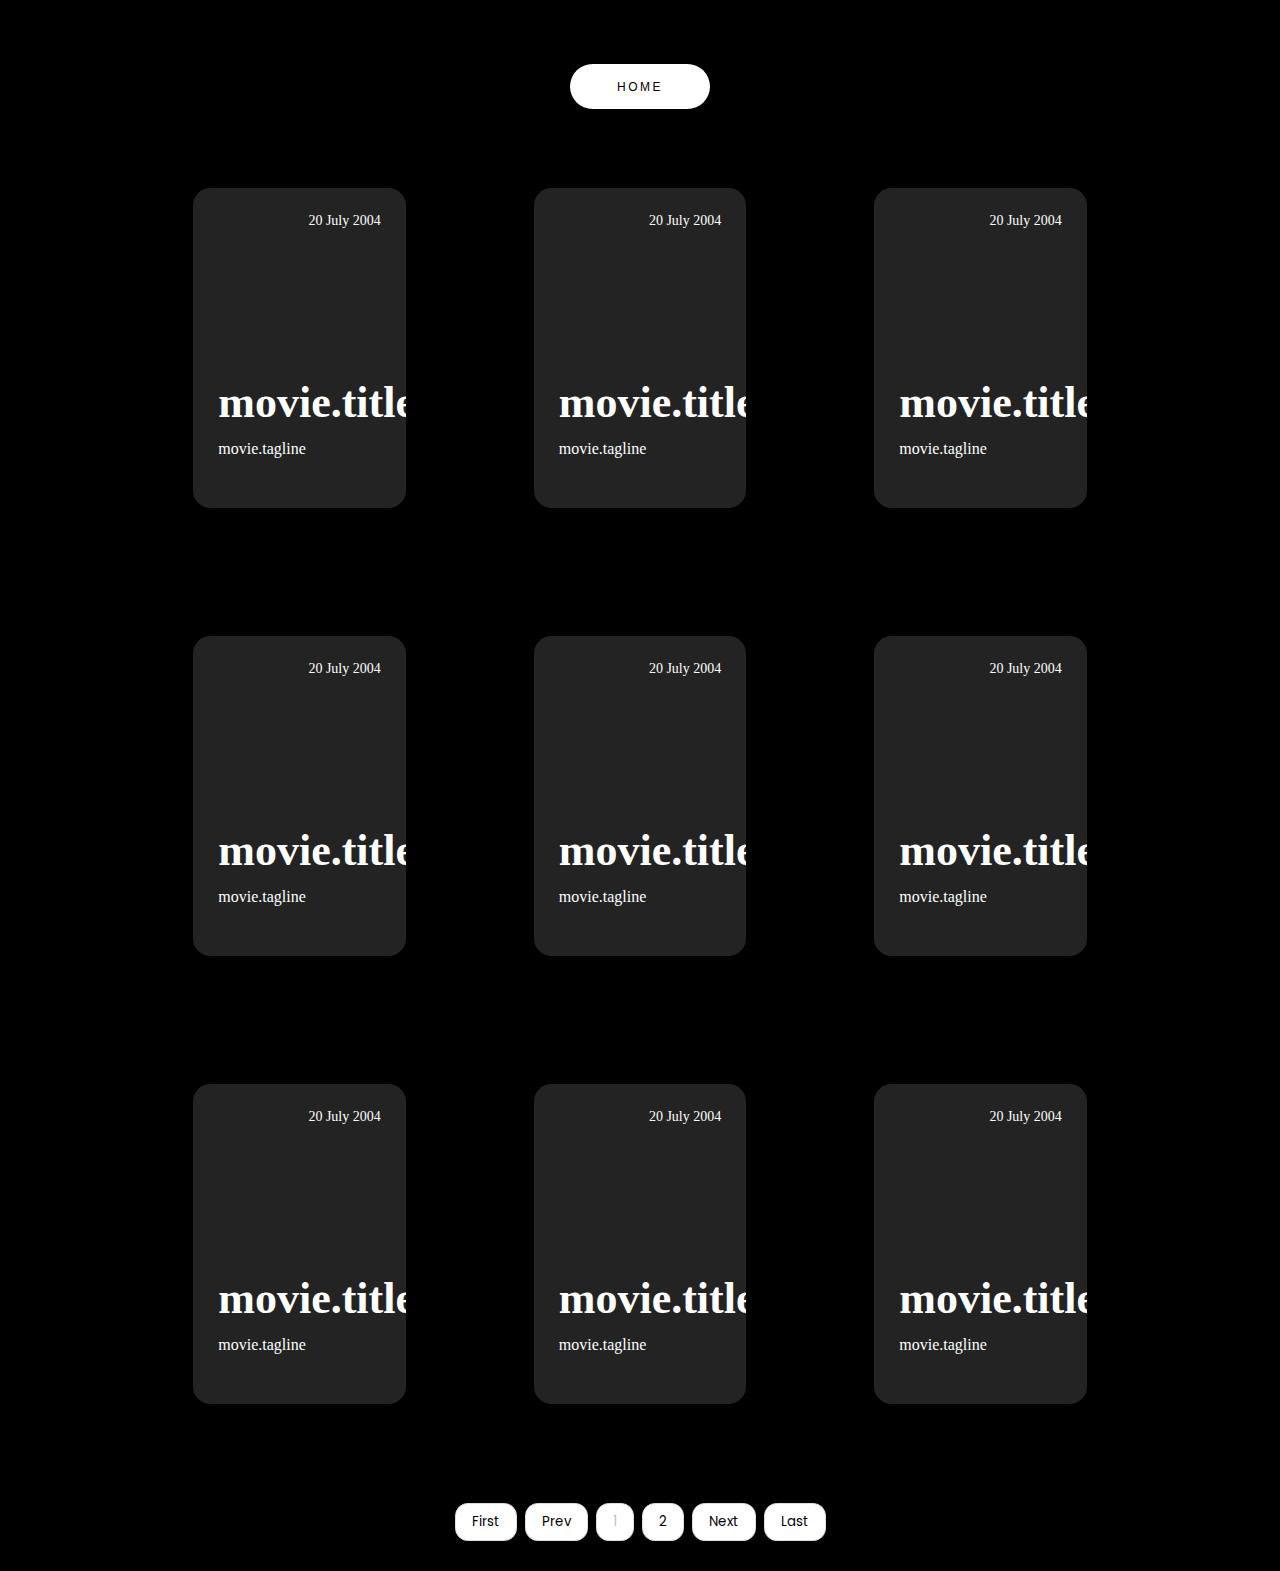
<file: content_explore/content.html>
<!DOCTYPE html>
<html lang="en">
<head>
    <meta charset="UTF-8">
    <meta name="viewport" content="width=device-width, initial-scale=1.0">
    <title>Explore!</title>
    <link href="content.css" rel="stylesheet">
    <link href='https://unpkg.com/boxicons@2.1.4/css/boxicons.min.css' rel='stylesheet'>

</head>
<body>
    <div class="fullscreen">

        <div class="wrap">
            <button class="btn" onclick="goToAnotherLocation()">Home</button>
          </div>


        <div class="container">
            <div class="card">
                <div class="date">
                    20 July 2004
                 </div>
                 <div class="content" >
                   <div class="title">
                     movie.title
                   </div>
                   <div class="tagline">
                     movie.tagline
                   </div>
                 </div>
                 <div class="sinopse">
                   
                     <iframe style="width: 305px; height: 340px;" id="ytplayer" type="text/html" data-video=""
             src="" frameborder="0" autoplay allowfullscreen></iframe>
                   
                   <div class="content-sinopse" >
                     <div class="text">
                         to be filled with movie.overview
                     </div>
                   </div>
                   <div class="view movie"> Watch Full Movie </div>
                 </div>
               </div>
    
    
              <div class="card">
               <div class="date">
                  20 July 2004
                </div>
                <div class="content" >
                  <div class="title">
                    movie.title
                  </div>
                  <div class="tagline">
                    movie.tagline
                  </div>
                </div>
                <div class="sinopse">
                  
                    <iframe style="width: 305px; height: 340px;" id="ytplayer" type="text/html" data-video=""
            src="" frameborder="0" autoplay allowfullscreen></iframe>
                  
                  <div class="content-sinopse">
                    <div class="text">
                        to be filled with movie.overview
                    </div>
                  </div>
                  <div class="view movie"> Watch Full Movie </div>
                </div>
              </div>
    
    
              <div class="card">
           <div class="date">
               20 July 2004
                </div>
                <div class="content">
                  <div class="title">
                    movie.title
                  </div>
                  <div class="tagline">
                    movie.tagline
                  </div>
                </div>
                <div class="sinopse">
                    
                    <iframe id="abc" style="width: 305px; height: 340px;" class="movie" data-video="" id="ytplayer" type="text/html"
            src="" frameborder="0" autoplay allowfullscreen></iframe>
                  
                  <div class="content-sinopse">
                    <div class="text">
                        to be filled with movie.overview
                    </div>
                  </div>
                  <div class="view movie"> Watch Full Movie </div>
                </div>
              </div>
        
              <div class="card card_4">
                <div class="date">
                    20 July 2004
                     </div>
                     <div class="content">
                       <div class="title">
                         movie.title
                       </div>
                       <div class="tagline">
                        movie.tagline
                       </div>
                     </div>
                     <div class="sinopse">
                         
                         <iframe style="width: 305px; height: 340px;" class="movie" data-video="" id="ytplayer" type="text/html"
                 src="" frameborder="0" autoplay allowfullscreen></iframe>
                       
                       <div class="content-sinopse">
                         <div class="text">
                             to be filled with movie.overview
                         </div>
                       </div>
                       <div class="view movie"> Watch Full Movie </div>
                     </div>
                   </div>


                   <div class="card card_5">
                    <div class="date">
                        20 July 2004
                         </div>
                         <div class="content">
                           <div class="title">
                             movie.title
                           </div>
                           <div class="tagline">
                            movie.tagline
                           </div>
                         </div>
                         <div class="sinopse">
                             
                             <iframe style="width: 305px; height: 340px;" class="movie" data-video="" id="ytplayer" type="text/html"
                     src="" frameborder="0" autoplay allowfullscreen></iframe>
                           
                           <div class="content-sinopse">
                             <div class="text">
                                 to be filled with movie.overview
                             </div>
                           </div>
                           <div class="view movie"> Watch Full Movie </div>
                         </div>
                       </div>


                       <div class="card card_6">
                        <div class="date">
                            20 July 2004
                             </div>
                             <div class="content">
                               <div class="title">
                                 movie.title
                               </div>
                               <div class="tagline">
                                movie.tagline
                               </div>
                             </div>
                             <div class="sinopse">
                                 
                                 <iframe style="width: 305px; height: 340px;"  class="movie" data-video="" id="ytplayer" type="text/html"
                         src="" frameborder="0" autoplay allowfullscreen></iframe>
                               
                               <div class="content-sinopse">
                                 <div class="text">
                                     to be filled with movie.overview
                                 </div>
                               </div>
                               <div class="view movie">Watch Full Movie</div>
                             </div>
                           </div>


                           <div class="card card_7">
                            <div class="date">
                                20 July 2004
                                 </div>
                                 <div class="content">
                                   <div class="title">
                                     movie.title
                                   </div>
                                   <div class="tagline">
                                    movie.tagline
                                   </div>
                                 </div>
                                 <div class="sinopse">
                                     
                                     <iframe style="width: 305px; height: 340px;"  class="movie" data-video="" id="ytplayer" type="text/html"
                             src="" frameborder="0" autoplay allowfullscreen></iframe>
                                   
                                   <div class="content-sinopse">
                                     <div class="text">
                                         to be filled with movie.overview
                                     </div>
                                   </div>
                                   <div class="view movie">Watch Full Movie</div>
                                 </div>
                               </div>


                               <div class="card card_8">
                                <div class="date">
                                    20 July 2004
                                     </div>
                                     <div class="content">
                                       <div class="title">
                                         movie.title
                                       </div>
                                       <div class="tagline">
                                        movie.tagline
                                       </div>
                                     </div>
                                     <div class="sinopse">
                                         
                                         <iframe style="width: 305px; height: 340px;"  class="movie" data-video="" id="ytplayer" type="text/html"
                                 src="" frameborder="0" autoplay allowfullscreen></iframe>
                                       
                                       <div class="content-sinopse">
                                         <div class="text">
                                             to be filled with movie.overview
                                         </div>
                                       </div>
                                       <div class="view movie">Watch Full Movie</div>
                                     </div>
                                   </div>


                                   <div class="card card_9">
                                    <div class="date">
                                        20 July 2004
                                         </div>
                                         <div class="content">
                                           <div class="title">
                                             movie.title
                                           </div>
                                           <div class="tagline">
                                            movie.tagline
                                           </div>
                                         </div>
                                         <div class="sinopse">
                                             
                                             <iframe style="width: 305px; height: 340px;"  class="movie" data-video="" id="ytplayer" type="text/html"
                                     src="" frameborder="0" autoplay allowfullscreen></iframe>
                                           
                                           <div class="content-sinopse">
                                             <div class="text">
                                                 to be filled with movie.overview
                                             </div>
                                           </div>
                                           <div class="view movie">Watch Full Movie</div>
                                         </div>
                                       </div>
              


        </div> 

        <center>
        <div class="pagination">
            <button id="firstPage">First</button>
            <button id="prevPage">Previous</button>
            <button class="pageBtn" data-page="1">1</button>
            <button id="nextPage">Next</button>
            <button id="lastPage">Last</button>
        </div>
    </center>
      </div>

      
      
    

      <script src="https://ajax.googleapis.com/ajax/libs/jquery/3.7.1/jquery.min.js"></script>
      <script src="content.js" type="text/javascript"></script>
</body>
</html>
</file>
<file: content_explore/content.css>
@import url('https://fonts.googleapis.com/css2?family=Poppins:wght@200;300;400;500;600;700&display=swap');

* {
    box-sizing: border-box;
  }
  
  body {
    overflow-x: hidden;
    margin: 0;
    background-color: rgb(0, 0, 0);
    padding: 0;
    font-family: "Sunflower";
  }



.wrap {
  margin-top: 5vw;
  height: 100%;
  display: flex;
  align-items: center;
  justify-content: center;
}

.btn {
  width: 140px;
  height: 45px;
  font-family: 'Roboto', sans-serif;
  font-size: 12px;
  text-transform: uppercase;
  letter-spacing: 2.5px;
  font-weight: 500;
  color: #000;
  background-color: #fff;
  border: none;
  border-radius: 45px;
  box-shadow: 0px 8px 15px rgba(0, 0, 0, 0.1);
  transition: all 0.3s ease 0s;
  cursor: pointer;
  }

.btn:hover {
  background-color: #ff5722;
      box-shadow: 0px 15px 20px rgba(119, 29, 0, 0.73);
  color: #fff;
  transform: translateY(-7px);
}
  
  .fullscreen {
    width: 100vw;
    height: fit-content;
    background: #000000f7;
  }
  .fullscreen .container {
    padding: 15px;
    width: 100vw;
    height: 100%;
    display: flex;
    align-items: center;
    /* justify-content: space-between; */
    flex-wrap: wrap;
    justify-content: center;
  }
  .fullscreen .container .card {
    overflow: hidden;
    margin: 5vw;
    width: 17%;
    height: 25vw;
    background: #232323;
    box-shadow: 1px 22px 44px rgba(0, 0, 0, 0.19);
    transition: 0.6s;
    border-radius: 1.1rem;
    position: relative;
    display: flex;
  }
  .fullscreen .container .card:hover {
    transform: translateY(-15px);
    box-shadow: 1px 12px 34px rgba(0, 0, 0, 0.31);
  }
  .fullscreen .container .card:hover .sinopse {
    opacity: 1;
    transition-delay: 0.4s;
  }
  .fullscreen .container .card:hover .sinopse .view {
    opacity: 1;
    transform: translateY(0%);
    transition: 0.6s;
    transition-delay: 1s;
  }
  .fullscreen .container .card:hover .sinopse .content-sinopse .text {
    transform: translateY(0);
    transition-delay: 0.6s;
  }
  .fullscreen .container .card:hover .sinopse .content-sinopse .title {
    transform: translateY(0);
    transition-delay: 0.2s;
  }
  .fullscreen .container .card:hover .date {
    transform: translateY(-100%);
    opacity: 0;
  }
  .fullscreen .container .card:hover .content {
    transform: translateY(100%);
    opacity: 0;
  }
  .fullscreen .container .card .date {
    position: absolute;
    top: 25px;
    right: 25px;
    color: #fff;
    font-weight: 300;
    font-size: 14px;
    transition: 0.8s;
  }
  .fullscreen .container .card .date .tv_ico img {
    width: 12px;
    vertical-align: baseline;
    margin-left: 6px;
  }
  .fullscreen .container .card .content {
    transition: 0.8s;
    display: flex;
    flex-wrap: wrap;
    align-self: flex-end;
    padding: 25px 25px 50px 25px;
  }
  .fullscreen .container .card .content .title {
    width: 100%;
    color: #fff;
    font-size: 44px;
    font-weight: 700;
    line-height: 50px;
    margin-bottom: 12px;
  }
  .fullscreen .container .card .content .text {
    width: 100%;
    color: #fff;
    font-size: 16px;
    font-weight: 300;
  }
  .fullscreen .container .card .sinopse {
    width: 100%;
    height: 100%;
    position: absolute;
    top: 0;
    left: 0;
    padding: 25px 25px 50px 25px;
    background: rgba(0, 0, 0, 0.78);
    color: #fff;
    font-weight: 300;
    opacity: 0;
    transition: 0.8s;
    display: flex;
    align-items: flex-end;
    flex-wrap: wrap;
  }
  .fullscreen .container .card .sinopse iframe {
    position: absolute;
    top: 0;
    width: 100%;
    margin-left: -30px;
    height: 260px;
  }
  .fullscreen .container .card .sinopse .view {
    position: absolute;
    bottom: 15px;
    right: 25px;
    font-family: poppins;
    color: #fff;
    font-size: 14px;
    border-bottom: 1px solid #fff;
    opacity: 0;
    transform: translateY(100%);
    transition: 0.6s;
    cursor: pointer;
  }
  .fullscreen .container .card .sinopse .content-sinopse .title {
    color: rgba(255, 255, 255, 0.6);
    font-size: 22px;
    font-weight: 700;
    margin-bottom: 12px;
    transform: translateY(-100%);
    transition: 0.6s;
  }
  .fullscreen .container .card .sinopse .content-sinopse .text {
    transform: translateY(100%);
    transition: 0.6s;
    color: rgba(255, 255, 255, 0.6);
    font-weight: 300;
    font-size: 14px;
  }
  .fullscreen .container .card_1 {
    background: gray;
  }
  .fullscreen .container .card_2 {
    background: gray;
  }
  .fullscreen .container .card_3 {
    background: gray;
  }
  
 .tagline{
    color: #fff;
    font-weight: 300;
 }



  @media (min-width: 580px) and (max-width: 992px) {
    .fullscreen {
      height: auto;
    }
    .fullscreen .container {
      flex-wrap: wrap;
      justify-content: space-evenly;
    }
    .fullscreen .container .card {
      overflow: hidden;
      width: 24%;
      height: 34.9vw;
      background: #fff;
      box-shadow: 1px 22px 44px rgba(0, 0, 0, 0.19);
      transition: 0.6s;
      border-radius: 2px;
      position: relative;
      display: flex;
      margin-bottom: 10%;
    }
    .fullscreen .container .card:nth-child(-n+2) {
      margin-top: 10%;
    }
    .fullscreen .container .card .content .title {
      width: 100%;
      color: #fff;
      font-size: 28px;
      font-weight: 700;
      line-height: 36px;
      margin-bottom: 12px;
    }
    .fullscreen .container .card .content .text {
      width: 100%;
      color: #fff;
      font-size: 14px;
      font-weight: 300;
    }
    .fullscreen .container .card .sinopse {
      width: 100%;
      height: 100%;
      position: absolute;
      top: 0;
      left: 0;
      padding: 25px 25px 50px 25px;
      background: rgba(0, 0, 0, 0.78);
      color: #fff;
      font-weight: 300;
      opacity: 0;
      transition: 0.8s;
      display: flex;
      align-items: flex-end;
      flex-wrap: wrap;
    }
    .fullscreen .container .card .sinopse iframe {
      position: absolute;
      top: 0;
      width: 100%;
      margin-left: -30px;
      height: 260px;
    }
    .fullscreen .container .card .sinopse .view {
      position: absolute;
      bottom: 15px;
      right: 25px;
      color: #fff;
      font-size: 14px;
      border-bottom: 1px solid #fff;
      opacity: 0;
      transform: translateY(100%);
      transition: 0.6s;
      cursor: pointer;
    }
    .fullscreen .container .card .sinopse .content-sinopse .title {
      color: rgba(255, 255, 255, 0.6);
      font-size: 22px;
      font-weight: 700;
      margin-bottom: 12px;
      transform: translateY(-100%);
      transition: 0.6s;
    }
    .fullscreen .container .card .sinopse .content-sinopse .text {
      transform: translateY(100%);
      transition: 0.6s;
      color: rgba(255, 255, 255, 0.6);
      font-weight: 300;
      font-size: 14px;
    }
    .fullscreen .container .card_1 {
      background: url("../assets/dhoni.jpg") no-repeat center/cover;
    }
    .fullscreen .container .card_2 {
      background: linear-gradient(to bottom, rgba(0, 0, 0, 0), rgba(0, 0, 0, 0), rgba(0, 0, 0, 0.98)), url("https://w.wallhaven.cc/full/5d/wallhaven-5dpo51.jpg") no-repeat 45%/cover;
    }
    .fullscreen .container .card_3 {
      background: linear-gradient(to bottom, rgba(0, 0, 0, 0.75), rgba(0, 0, 0, 0), rgba(0, 0, 0, 0.88)), url("https://w.wallhaven.cc/full/43/wallhaven-43y676.jpg") no-repeat center/cover;
    }
  }
  @media (min-width: 320px) and (max-width: 580px) {
    .fullscreen {
      height: auto;
    }
    .fullscreen .container {
      flex-wrap: wrap;
    }
    .fullscreen .container .card {
      overflow: hidden;
      width: 50%;
      height: 71.2vw;
      background: #fff;
      box-shadow: 1px 22px 44px rgba(0, 0, 0, 0.19);
      transition: 0.6s;
      border-radius: 2px;
      position: relative;
      display: flex;
      margin-bottom: 10%;
    }
    .fullscreen .container .card .content .title {
      width: 100%;
      color: #fff;
      font-size: 28px;
      font-weight: 700;
      line-height: 36px;
      margin-bottom: 12px;
    }
    .fullscreen .container .card .content .text {
      width: 100%;
      color: #fff;
      font-size: 14px;
      font-weight: 300;
    }
    .fullscreen .container .card .sinopse {
      width: 100%;
      height: 100%;
      position: absolute;
      top: 0;
      left: 0;
      padding: 25px 25px 50px 25px;
      background: rgba(0, 0, 0, 0.78);
      color: #fff;
      font-weight: 300;
      opacity: 0;
      transition: 0.8s;
      display: flex;
      align-items: flex-end;
      flex-wrap: wrap;
    }
    .fullscreen .container .card .sinopse iframe {
      position: absolute;
      top: 0;
      width: 100%;
      margin-left: -30px;
      height: 260px;
    }
    .fullscreen .container .card .sinopse .view {
      position: absolute;
      bottom: 15px;
      right: 25px;
      color: #fff;
      font-size: 14px;
      border-bottom: 1px solid #fff;
      opacity: 0;
      transform: translateY(100%);
      transition: 0.6s;
      cursor: pointer;
    }
    .fullscreen .container .card .sinopse .content-sinopse {
      pointer-events: none;
    }
    .fullscreen .container .card .sinopse .content-sinopse .title {
      color: rgba(255, 255, 255, 0.6);
      font-size: 22px;
      font-weight: 700;
      margin-bottom: 12px;
      transform: translateY(-100%);
      transition: 0.6s;
    }
    .fullscreen .container .card .sinopse .content-sinopse .text {
      pointer-events: none;
      transform: translateY(100%);
      transition: 0.6s;
      color: rgba(255, 255, 255, 0.6);
      font-weight: 300;
      font-size: 14px;
    }
    .fullscreen .container .card_1 {
      background: url("../assets/dhoni.jpg") no-repeat center/cover;
    }
    .fullscreen .container .card_2 {
      background: url("https://wallpapers.wallhaven.cc/wallpapers/full/wallhaven-539333.png") no-repeat 45%/cover;
    }
    .fullscreen .container .card_3 {
      background: linear-gradient(to bottom, rgba(0, 0, 0, 0.75), rgba(0, 0, 0, 0), rgba(0, 0, 0, 0.88)), url("https://wallpapers.wallhaven.cc/wallpapers/full/wallhaven-5379.png") no-repeat center/cover;
    }
  }

  .pagination {
    margin-top: 20px;
    margin-bottom: 30px;
    
}

.pagination button {
  font-family: poppins;
    padding: 8px 16px;
    margin: 0 4px;
    background-color: #ffffff;
    border: 1px solid #dddddd;
    border-radius: 0.8rem;
    cursor: pointer;
    transition: background-color 0.3s ease;
}

.pagination button:hover {
    background-color: #504a4a;
}

.pagination button:focus {
    outline: none;
}

/* Style for the active page button */
.pagination .pageBtn.active {
    background-color: #007bff;
    color: #ffffff;
    border: 1px solid #007bff;
}

/* Style for disabled buttons */
.pagination button.disabled {
    opacity: 0.5;
    cursor: not-allowed;
}
</file>
